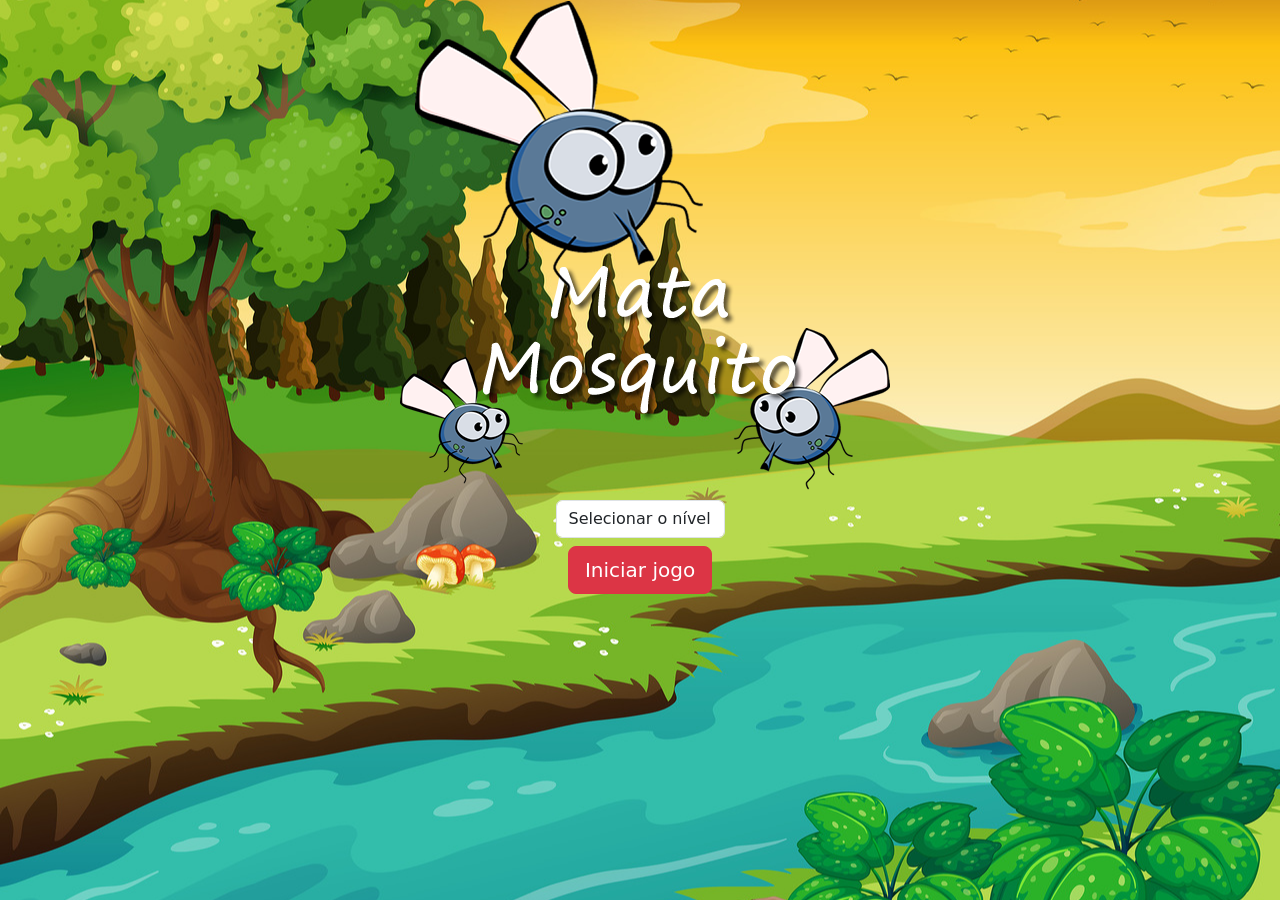
<file: index.html>
<!DOCTYPE html>
<html lang="pt-br">
<head>
    <meta charset="UTF-8">
    <meta name="viewport" content="width=device-width, initial-scale=1.0">
    <title>Mata mosquito</title>

    <link href="https://cdn.jsdelivr.net/npm/bootstrap@5.3.3/dist/css/bootstrap.min.css" rel="stylesheet" integrity="sha384-QWTKZyjpPEjISv5WaRU9OFeRpok6YctnYmDr5pNlyT2bRjXh0JMhjY6hW+ALEwIH" crossorigin="anonymous">

    <!--CSS normal-->
    <link rel="stylesheet" href="style.css">
</head>
<body>
    <div class="container">
        <div class="row">
            <div class="col">
                <div class="d-flex justify-content-center">
                    <img src="imagens/game.png" alt="">
                </div>
            </div>
        </div>

        <div class="row">
            <div class="col">
                <div class="d-flex justify-content-center">
                    <div class="mb-2">
                        <select class="form-control" id="nivel">
                            <option value="">Selecionar o nível</option>
                            <option value="normal">Normal</option>
                            <option value="dificil">Difícil</option>
                            <option value="chucknorris">Chuck Norris</option>
                        </select>
                    </div>
                </div>
            </div>
        </div>

        <div class="row">
            <div class="col">
                <div class="d-flex justify-content-center">
                    <button type="button" class="btn btn-danger btn-lg" onclick="iniciarJogo()">Iniciar jogo</button>
                </div>
            </div>
        </div>

        
    </div>

    <script>
        //Função para selecionar nivel do jogo
        function iniciarJogo(){
            //Pegando o valor do id "nivel" e colocando na variável "nivel"
            let nivel = document.getElementById('nivel').value

            //Verificando se o campo selecionado é vazio
            if(nivel === ''){
                alert('Selecione um nível para iniciar o jogo!')//Se for, vai exibir esse alert
                return false
            }

            window.location.href = 'app.html?' + nivel
            //O ponto de "?" serve para separar os parametros de dificuldade que vai ser passado para a página "app.html"
        }
    </script>
</body>
</html>
</file>
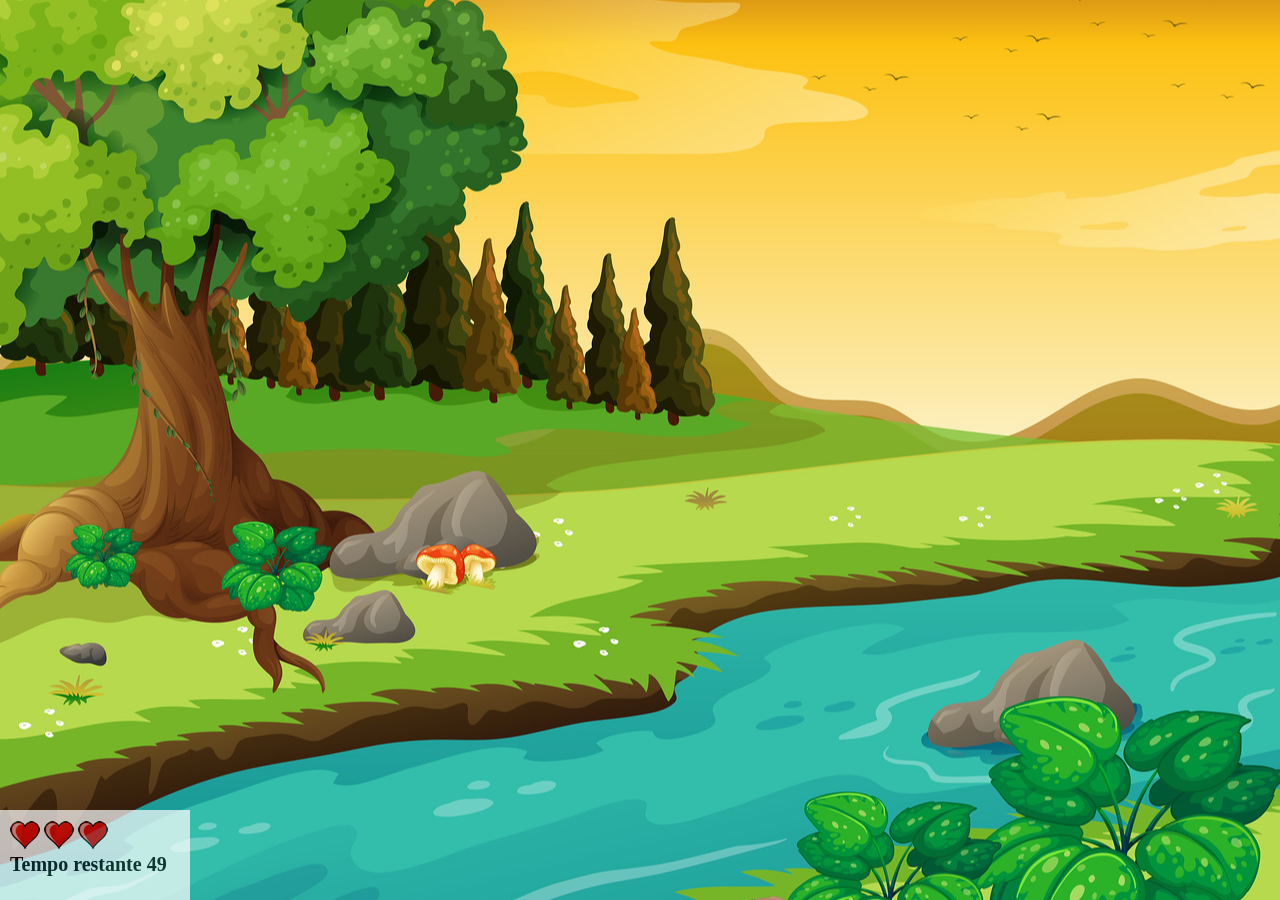
<file: app.html>
<!DOCTYPE html>
<html lang="pt-br">
<head>
    <meta charset="UTF-8">
    <meta name="viewport" content="width=device-width, initial-scale=1.0">
    <title>Mata mosquito</title>
    <link rel="stylesheet" href="style.css">
</head>
<!-- O "onresize=""" serve para que a função ajustaTamanhoPalcoJogo() será chamada, ajustando os valores de altura e largura para corresponderem ao novo tamanho da tela -->
<body onresize="ajustaTamanhoPalcoJogo()">

    <div class="painel"><!--Criar o painel de tempo-->
        <div class="vidas"><!--Criar os corações com as vidas-->
            <img id="v1" src="imagens/coracao_cheio.png" alt="">

            <img id="v2" src="imagens/coracao_cheio.png" alt="">

            <img id="v3" src="imagens/coracao_cheio.png" alt="">
        </div>

        <div class="cronometro"><!--Criar o cronometro de quanto tempo falta-->
            Tempo restante

            <span id="cronometro"></span>
        </div>
    </div>

    <script src="jogo.js"></script>

    <script>
        document.getElementById('cronometro').innerHTML = tempo

        //Fazendo aparecer mosquitos na tela a cada 1segundo, um em cima do outro, no JS vai remover o anterior, e aqui fazer aparecer o outro, e vai ficar nesse ciclo.
        let criaMosquito = setInterval(function(){
            posicaoRandomica()
        }, criaMosquitoTempo)
    </script>
</body>
</html>
</file>
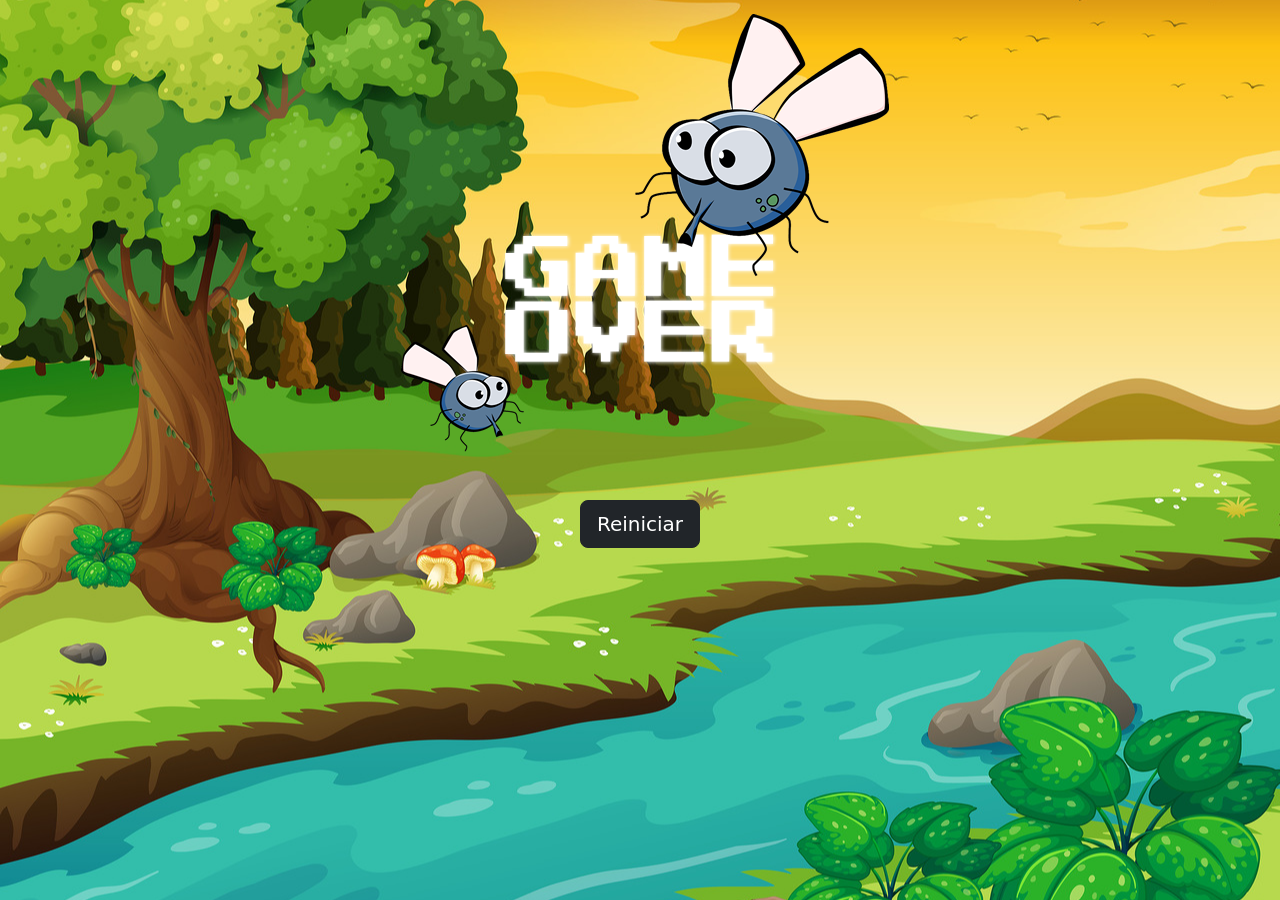
<file: fim_de_jogo.html>
<!DOCTYPE html>
<html lang="pt-br">
<head>
    <meta charset="UTF-8">
    <meta name="viewport" content="width=device-width, initial-scale=1.0">
    <title>GAME OVER</title>

    <!--Inclusão do bootstrap-->
    <link href="https://cdn.jsdelivr.net/npm/bootstrap@5.3.3/dist/css/bootstrap.min.css" rel="stylesheet" integrity="sha384-QWTKZyjpPEjISv5WaRU9OFeRpok6YctnYmDr5pNlyT2bRjXh0JMhjY6hW+ALEwIH" crossorigin="anonymous">

    <!--CSS normal-->
    <link rel="stylesheet" href="style.css">
</head>
<body>
    <div class="container">
        <div class="row">
            <div class="col">
                <div class="d-flex justify-content-center">
                    <img src="imagens/game_over.png" alt="">
                </div>
            </div>
        </div>

        <div class="row">
            <div class="col">
                <div class="d-flex justify-content-center">
                    <button type="button" class="btn btn-dark btn-lg" onclick="window.location.href = 'index.html' ">Reiniciar</button>
                </div>
            </div>
        </div>
    </div>
</body>
</html>
</file>
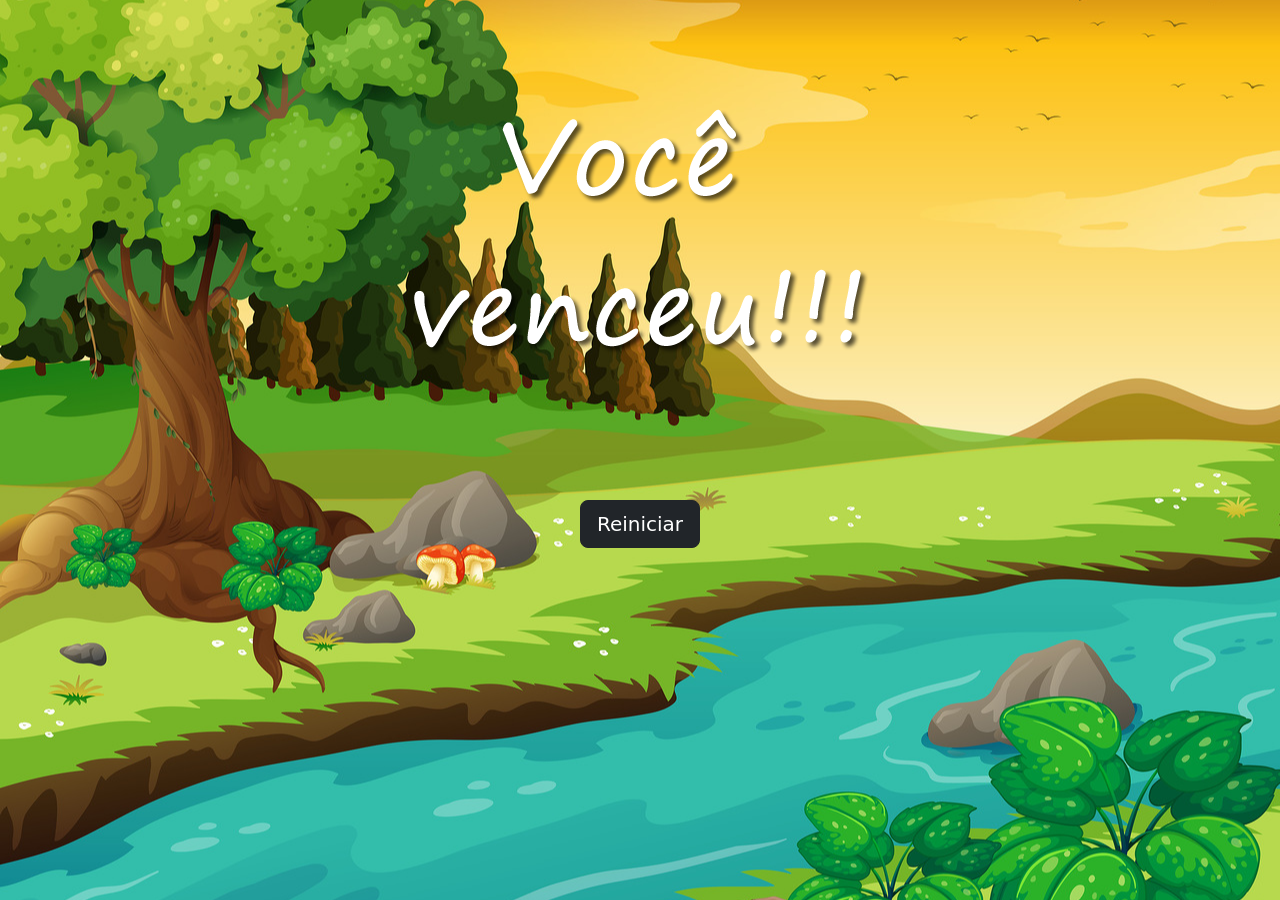
<file: vitoria.html>
<!DOCTYPE html>
<html lang="pt-br">
<head>
    <meta charset="UTF-8">
    <meta name="viewport" content="width=device-width, initial-scale=1.0">
    <title>Vitória</title>

    <!--Inclusão do bootstrap-->
    <link href="https://cdn.jsdelivr.net/npm/bootstrap@5.3.3/dist/css/bootstrap.min.css" rel="stylesheet" integrity="sha384-QWTKZyjpPEjISv5WaRU9OFeRpok6YctnYmDr5pNlyT2bRjXh0JMhjY6hW+ALEwIH" crossorigin="anonymous">

    <!--CSS normal-->
    <link rel="stylesheet" href="style.css">
</head>
<body>
    <div class="container">
        <div class="row">
            <div class="col">
                <div class="d-flex justify-content-center">
                    <img src="imagens/vitoria.png" alt="">
                </div>
            </div>
        </div>

        <div class="row">
            <div class="col">
                <div class="d-flex justify-content-center">
                    <button type="button" class="btn btn-dark btn-lg" onclick="window.location.href = 'index.html' ">Reiniciar</button>
                </div>
            </div>
        </div>
    </div>
</body>
</html>
</file>
<file: style.css>
@charset "UTF-8";

*{
    margin: 0;
    padding: 0;
    box-sizing: border-box;
    overflow: hidden;
}

html {
    cursor: url(imagens/mata_mosca.png) 30 30, auto;
}

body {
    height: 100vh;
    width: 100vw;
    background-image: url(imagens/bg.jpg);
    background-repeat: no-repeat;
    background-size: cover;
    background-position: center center;
}

.mosquito1{
    width: 50px;
    height: 50px;
}

.mosquito2{
    width: 70px;
    height: 70px;
}

.mosquito3{
    width: 90px;
    height: 90px;
}

.ladoA{
    transform: scaleX(1);
}

.ladoB{
    transform: scaleX(-1);
}

.painel {
    position: absolute;
    width: 190px;
    height: 90px;
    padding: 10px;
    left: 0px;
    bottom: 0px;
    border-top: 1px solid #fff;
    background-color: #fff;
    opacity: 0.7;
}

.vidas {
    float: left;
}

.cronometro {
    float: left;
    font-size: 20px;
    font-weight: bold;
}
</file>
